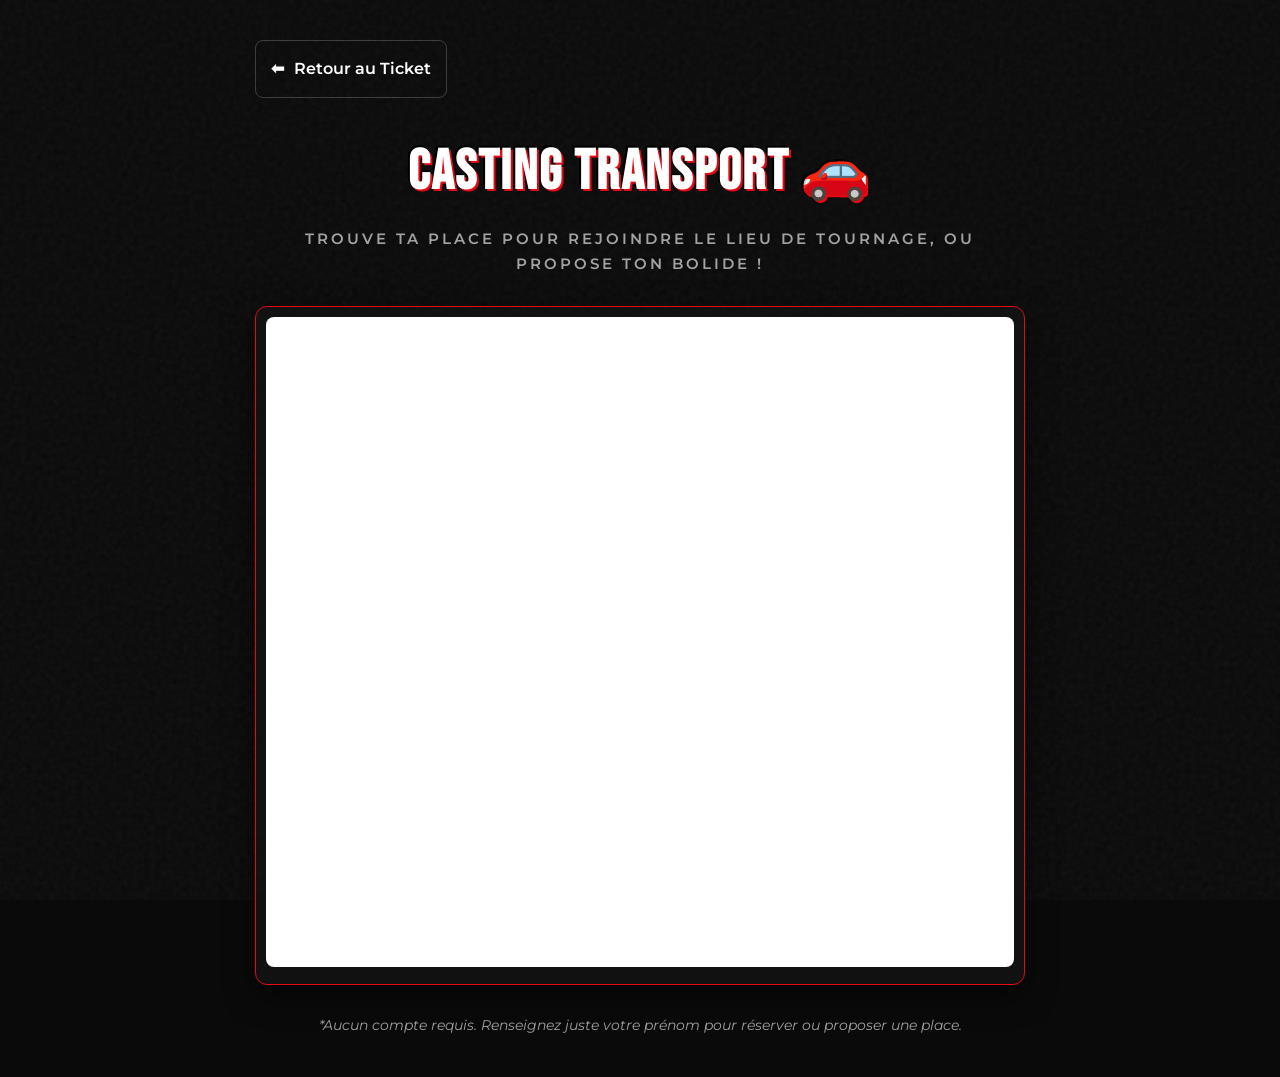
<file: covoiturages.html>
<!DOCTYPE html>
<html lang="fr">
<head>
    <meta charset="UTF-8">
    <meta name="viewport" content="width=device-width, initial-scale=1.0">
    <title>Covoiturage - Méric 24</title>
    <link rel="icon" href="data:image/svg+xml,<svg xmlns=%22http://www.w3.org/2000/svg%22 viewBox=%220 0 100 100%22><text y=%22.9em%22 font-size=%2290%22>🎬</text></svg>">
    <link rel="preconnect" href="https://fonts.googleapis.com">
    <link rel="preconnect" href="https://fonts.gstatic.com" crossorigin>
    <link href="https://fonts.googleapis.com/css2?family=Bebas+Neue&family=Montserrat:wght@300;400;600;700&display=swap" rel="stylesheet">
    <link rel="stylesheet" href="style.css">
</head>
<body style="overflow: auto;"> <div class="film-grain"></div>

    <div class="container fade-in-section is-visible">
        
        <a href="index.html" class="action-btn outline-btn" style="width: max-content; margin-bottom: 20px;">
            <span class="icon">⬅</span> Retour au Ticket
        </a>

        <header class="hero" style="padding-top: 10px; padding-bottom: 20px; border-bottom: none;">
            <h1 class="netflix-title" style="font-size: 3.5rem;">Casting Transport 🚗</h1>
            <p class="subtitle" style="color: var(--text-muted); font-size: 0.95rem;">Trouve ta place pour rejoindre le lieu de tournage, ou propose ton bolide !</p>
        </header>

        <div class="glass-panel" style="padding: 10px; border: 1px solid var(--net-red); margin-top: 10px;">
            
            <iframe 
                src="https://togetzer.com/covoiturage-evenement/svtzjm" 
                width="100%" 
                height="650px" 
                style="border:none; border-radius: 8px; background-color: #fff;"
                allowfullscreen="true">
            </iframe>
            
        </div>
        
        <p style="text-align: center; color: var(--text-muted); font-size: 0.85rem; font-style: italic; margin-top: 15px;">
            *Aucun compte requis. Renseignez juste votre prénom pour réserver ou proposer une place.
        </p>

    </div>

</body>
</html>
</file>
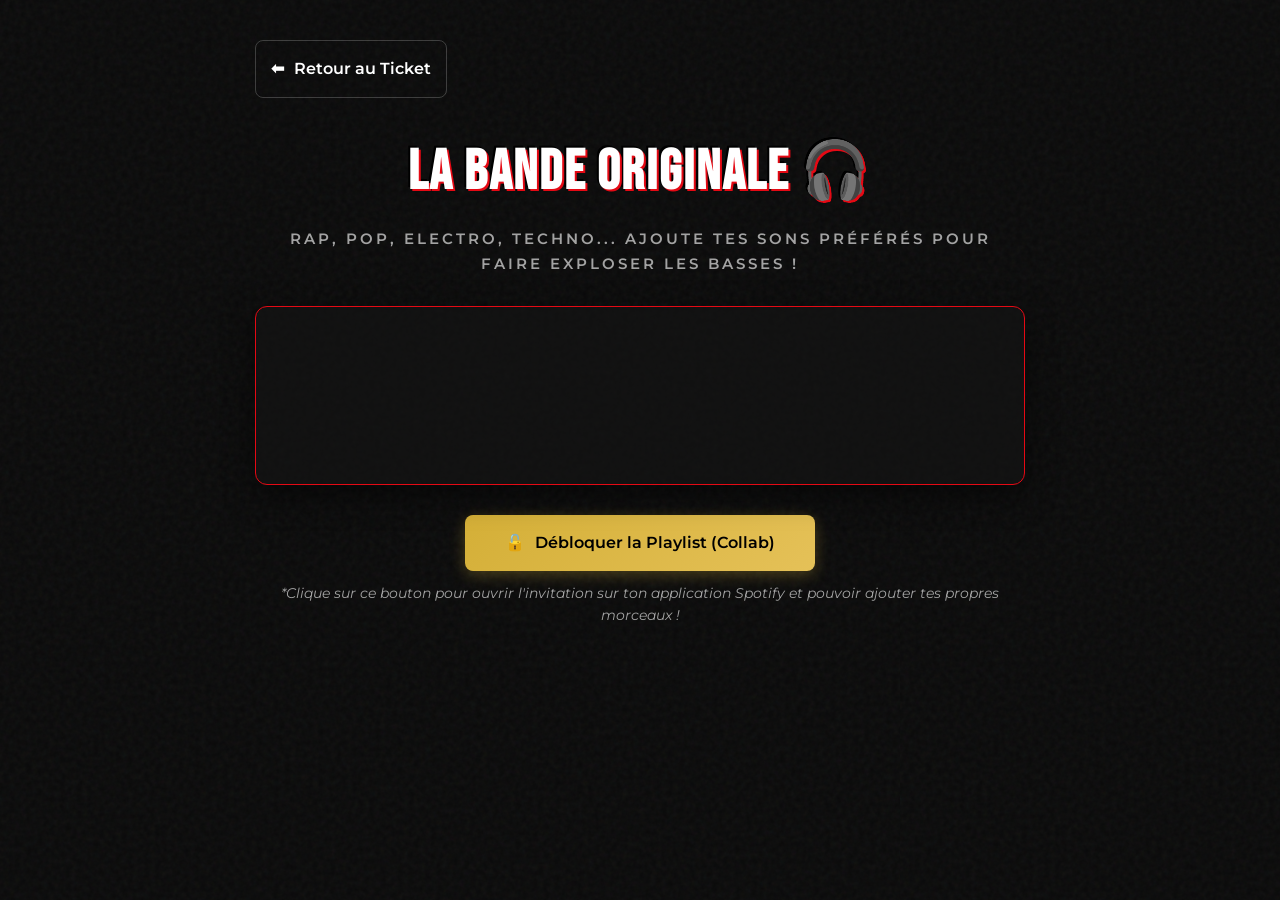
<file: musique.html>
<!DOCTYPE html>
<html lang="fr">
<head>
    <meta charset="UTF-8">
    <meta name="viewport" content="width=device-width, initial-scale=1.0">
    <title>La Bande Originale - Méric 24</title>
    <link rel="icon" href="data:image/svg+xml,<svg xmlns=%22http://www.w3.org/2000/svg%22 viewBox=%220 0 100 100%22><text y=%22.9em%22 font-size=%2290%22>🎬</text></svg>">
    <link rel="preconnect" href="https://fonts.googleapis.com">
    <link rel="preconnect" href="https://fonts.gstatic.com" crossorigin>
    <link href="https://fonts.googleapis.com/css2?family=Bebas+Neue&family=Montserrat:wght@300;400;600;700&display=swap" rel="stylesheet">
    <link rel="stylesheet" href="style.css">
</head>
<body style="overflow: auto;">

    <!-- Effet grain de film en arrière-plan -->
    <div class="film-grain"></div>

    <div class="container fade-in-section is-visible">
        
        <!-- Bouton retour vers le ticket -->
        <a href="index.html" class="action-btn outline-btn" style="width: max-content; margin-bottom: 20px;">
            <span class="icon">⬅</span> Retour au Ticket
        </a>

        <header class="hero" style="padding-top: 10px; padding-bottom: 20px; border-bottom: none;">
            <h1 class="netflix-title" style="font-size: 3.5rem;">La Bande Originale 🎧</h1>
            <p class="subtitle" style="color: var(--text-muted); font-size: 0.95rem;">Rap, Pop, Electro, Techno... Ajoute tes sons préférés pour faire exploser les basses !</p>
        </header>

        <!-- L'INTÉGRATION DE LA PLAYLIST SPOTIFY -->
        <div class="glass-panel" style="padding: 10px; border: 1px solid var(--net-red); margin-top: 10px;">
            
            <!-- REMPLACE LE LIEN "src" PAR LE LIEN D'INTÉGRATION DE TA PLAYLIST -->
            <iframe 
                style="border-radius:12px" 
                src="https://open.spotify.com/embed/playlist/1vE1lQG9iSV7ZB3grrsRGG?utm_source=generator&theme=0&si=a055e697350b4df9" 
                width="100%" 
                height="auto" 
                frameBorder="0" 
                allowfullscreen="" 
                allow="autoplay; clipboard-write; encrypted-media; fullscreen; picture-in-picture" 
                loading="lazy">
            </iframe>
            
        </div>
        
        <div style="text-align: center; margin-top: 25px;">
            
            <a href="https://open.spotify.com/playlist/1vE1lQG9iSV7ZB3grrsRGG?si=6f07e7dfee3146f3&pt=1998142d77eada9348aab76bd3a40c8e" target="_blank" class="action-btn gold-btn" style="max-width: 350px; margin: 0 auto;">
                <span class="icon">🔓</span> Débloquer la Playlist (Collab)
            </a>
            
            <p style="color: var(--text-muted); font-size: 0.85rem; font-style: italic; margin-top: 12px;">
                *Clique sur ce bouton pour ouvrir l'invitation sur ton application Spotify et pouvoir ajouter tes propres morceaux !
            </p>
            
        </div>

    </div>

</body>
</html>
</file>
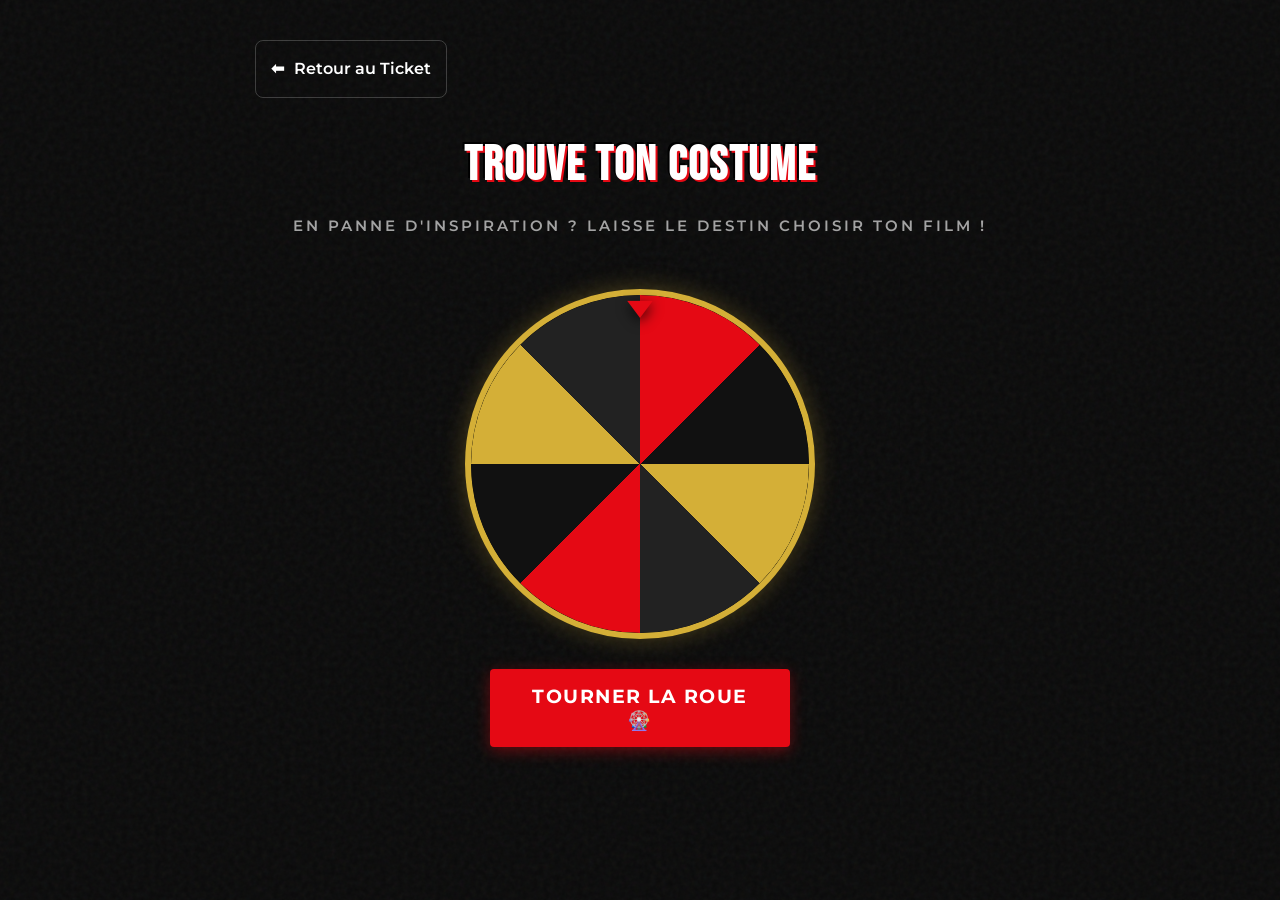
<file: roue.html>
<!DOCTYPE html>
<html lang="fr">
<head>
    <meta charset="UTF-8">
    <meta name="viewport" content="width=device-width, initial-scale=1.0">
    <title>La Roue des Idées - Méric 24</title>
    <link rel="icon" href="data:image/svg+xml,<svg xmlns=%22http://www.w3.org/2000/svg%22 viewBox=%220 0 100 100%22><text y=%22.9em%22 font-size=%2290%22>🎬</text></svg>">
    <link rel="preconnect" href="https://fonts.googleapis.com">
    <link rel="preconnect" href="https://fonts.gstatic.com" crossorigin>
    <link href="https://fonts.googleapis.com/css2?family=Bebas+Neue&family=Montserrat:wght@300;400;600;700&display=swap" rel="stylesheet">
    <link rel="stylesheet" href="style.css">
</head>
<body style="overflow: auto;"> <div class="film-grain"></div>
    
    <div class="container fade-in-section is-visible">
        
        <a href="index.html" class="action-btn outline-btn" style="width: max-content; margin-bottom: 20px;">
            <span class="icon">⬅</span> Retour au Ticket
        </a>

        <header class="hero" style="padding-top: 10px; padding-bottom: 20px; border-bottom: none;">
            <h1 class="netflix-title" style="font-size: 3rem;">Trouve ton Costume</h1>
            <p class="subtitle" style="color: var(--text-muted); font-size: 0.95rem;">En panne d'inspiration ? Laisse le destin choisir ton film !</p>
        </header>

        <div class="wheel-wrapper">
            <div class="pointer">▼</div>
            <div class="wheel" id="wheel">
                <div class="wheel-inner" id="wheel-inner"></div>
            </div>
        </div>

        <button id="spin-btn" class="netflix-btn" style="display: block; margin: 30px auto; width: 100%; max-width: 300px; font-size: 1.2rem;">
            TOURNER LA ROUE 🎡
        </button>
    </div>

    <div id="result-overlay" class="result-overlay">
        <div class="result-modal glass-panel">
            <h3 style="font-family: var(--font-title); font-size: 2rem; color: var(--gold); letter-spacing: 1px;">🎬 L'univers qu'il te faut :</h3>
            <p id="result-text" class="result-text-pop"></p>
            <p style="font-size: 0.85rem; color: var(--text-muted); margin-top: 20px; font-style: italic;">(Clique n'importe où pour relancer)</p>
        </div>
    </div>

    <script>
        const wheel = document.getElementById('wheel-inner');
        const spinBtn = document.getElementById('spin-btn');
        const overlay = document.getElementById('result-overlay');
        const resultText = document.getElementById('result-text');

        // LA GROSSE BASE DE DONNÉES DE FILMS 
        const moviesDatabase = [
            "Gatsby le Magnifique 🥂", "James Bond 007 🍸", "Le Parrain 🤌", "Titanic 🚢", "Grease 🧥", "Dirty Dancing 💃",
            "Le Seigneur des Anneaux 🧝‍♂️", "Pirates des Caraïbes 🏴‍☠️", "Harry Potter ⚡", "Indiana Jones 🤠", "Le Dernier des Mohicans 🪓", "Gladiator ⚔️", "Avatar 💙",
            "Star Wars 🌌", "Matrix 🕶️", "Mad Max 🏜️", "Le Cinquième Élément 🚕", "Men in Black 👽", "Terminator 🤖", "Jurassic Park 🦖", "Retour vers le futur 🛹",
            "Les Bronzés font du ski ⛷️", "OSS 117 🥖", "La Cité de la Peur 🎬", "Astérix & Obélix : Mission Cléopâtre 🏛️", "Les Tuche 🍟", "Les Visiteurs 🏰", "Le Dîner de Cons 🗼", "Very Bad Trip 🍻", "La Grande Vadrouille 🚲",
            "Pulp Fiction 🍔", "Fight Club 🧼", "Barbie 🎀", "Shrek 🧅", "Joker 🃏", "Spider-Man 🕸️", "Avengers 🦸‍♂️", "Kill Bill 🗡️", "Forrest Gump 🏃‍♂️", "Léon 🪴", "Le Fabuleux Destin d'Amélie Poulain 🥄"
        ];

        let currentRotation = 0;
        let isSpinning = false;

        // Fonction pour lancer la roue
        spinBtn.addEventListener('click', () => {
            if (isSpinning) return; 
            isSpinning = true;
            
            // Fait tourner la roue aléatoirement (entre 5 et 10 tours)
            const randomSpins = (Math.floor(Math.random() * 5) + 5) * 360; 
            const randomAngle = Math.floor(Math.random() * 360);
            currentRotation += randomSpins + randomAngle;
            wheel.style.transform = `rotate(${currentRotation}deg)`;

            // À la fin de l'animation de 4 secondes
            setTimeout(() => {
                // Pioche un film au hasard
                const randomIndex = Math.floor(Math.random() * moviesDatabase.length);
                resultText.textContent = moviesDatabase[randomIndex];
                
                // Afficher la Pop-up
                overlay.style.display = 'flex';
                // Un petit délai est nécessaire pour que la transition CSS s'active correctement
                setTimeout(() => {
                    overlay.classList.add('active');
                }, 10);
                
                isSpinning = false;
            }, 4000); 
        });

        // Fonction pour fermer la Pop-up au clic
        overlay.addEventListener('click', () => {
            overlay.classList.remove('active');
            // On attend la fin de l'animation de fermeture (0.4s) pour cacher l'élément
            setTimeout(() => {
                overlay.style.display = 'none';
            }, 400);
        });
    </script>
</body>
</html>
</file>
<file: style.css>
/* =========================================
   VARIABLES & FONTS
   ========================================= */
:root {
    --bg-dark: #0a0a0a;
    --bg-panel: rgba(20, 20, 20, 0.7);
    --net-red: #E50914;
    --net-red-hover: #C0392B;
    --gold: #D4AF37;
    --gold-light: #F3E5AB;
    --text-main: #E5E5E5;
    --text-muted: #A3A3A3;
    
    --font-title: 'Bebas Neue', cursive;
    --font-body: 'Montserrat', sans-serif;
}

* { box-sizing: border-box; margin: 0; padding: 0; }

body {
    background-color: var(--bg-dark);
    color: var(--text-main);
    font-family: var(--font-body);
    line-height: 1.6;
    overflow: hidden; 
    scroll-behavior: smooth;
}

::-webkit-scrollbar { width: 10px; }
::-webkit-scrollbar-track { background: var(--bg-dark); }
::-webkit-scrollbar-thumb { background: #333; border-radius: 5px; }
::-webkit-scrollbar-thumb:hover { background: var(--net-red); }

/* =========================================
   BACKGROUND NOISE / FILM GRAIN
   ========================================= */
.film-grain {
    position: fixed; top: 0; left: 0; right: 0; bottom: 0;
    pointer-events: none; z-index: -1;
    background-image: url("data:image/svg+xml,%3Csvg viewBox='0 0 200 200' xmlns='http://www.w3.org/2000/svg'%3E%3Cfilter id='noiseFilter'%3E%3CfeTurbulence type='fractalNoise' baseFrequency='0.8' numOctaves='3' stitchTiles='stitch'/%3E%3C/filter%3E%3Crect width='100%25' height='100%25' filter='url(%23noiseFilter)' opacity='0.05'/%3E%3C/svg%3E");
}

/* =========================================
   OVERLAY & CINEMA CURTAINS
   ========================================= */
.overlay {
    position: fixed; top: 0; left: 0; width: 100%; height: 100%;
    background-color: #000; z-index: 9999;
    display: flex; justify-content: center; align-items: center; overflow: hidden;
}

#start-screen { position: absolute; z-index: 10005; text-align: center; transition: opacity 0.5s ease; }
.glow-text {
    font-family: var(--font-title); font-size: 4rem; color: var(--net-red);
    letter-spacing: 4px; text-shadow: 0 0 20px rgba(229, 9, 20, 0.6), 0 0 40px rgba(229, 9, 20, 0.4); margin-bottom: 10px;
}
.start-subtitle { font-size: 1.2rem; font-weight: 300; letter-spacing: 1px; color: #fff; margin-bottom: 30px; }

.netflix-btn {
    font-family: var(--font-body); font-weight: 700; padding: 15px 35px; font-size: 1.1rem;
    background: var(--net-red); color: white; border: none; border-radius: 4px; cursor: pointer;
    box-shadow: 0 4px 15px rgba(229, 9, 20, 0.4); transition: all 0.3s ease; text-transform: uppercase; letter-spacing: 1.5px;
}
.netflix-btn:hover { background: var(--net-red-hover); transform: scale(1.05); box-shadow: 0 6px 20px rgba(229, 9, 20, 0.6); }

.overlay video { width: 100%; height: 100%; object-fit: cover; }

.curtain {
    position: absolute; top: 0; width: 50vw; height: 100%;
    background: linear-gradient(to right, #3a0000 0%, #5a0000 10%, #8a0000 20%, #5a0000 30%, #3a0000 40%, #5a0000 50%, #8a0000 60%, #5a0000 70%, #3a0000 80%, #5a0000 90%, #8a0000 100%);
    box-shadow: inset 0 0 50px rgba(0,0,0,0.9); z-index: 10002; transition: transform 1.2s cubic-bezier(0.645, 0.045, 0.355, 1);
}
.curtain-left { left: 0; transform: translateX(-100%); border-right: 2px solid rgba(0,0,0,0.5); }
.curtain-right { right: 0; transform: translateX(100%); border-left: 2px solid rgba(0,0,0,0.5); }

.skip-btn {
    position: absolute; bottom: 40px; right: 30px; background: rgba(20, 20, 20, 0.8);
    color: white; border: 1px solid rgba(255,255,255,0.2); padding: 12px 25px; border-radius: 30px;
    font-family: var(--font-body); font-weight: 600; cursor: pointer; backdrop-filter: blur(10px); transition: 0.3s; z-index: 10000;
}
.skip-btn:hover { background: rgba(255,255,255,0.1); border-color: white; }

/* =========================================
   CONTENU PRINCIPAL & GLASSMORPHISM
   ========================================= */
.container {
    max-width: 850px; margin: 0 auto; padding: 20px;
    opacity: 0; transform: scale(0.98); transition: opacity 1.2s ease, transform 1.2s ease;
}

.hero { text-align: center; padding: 50px 10px 30px; }
.netflix-title { font-family: var(--font-title); font-size: 4.5rem; color: #fff; letter-spacing: 2px; text-shadow: 2px 2px 0px var(--net-red), -2px -2px 0px #000; }
.hero .subtitle { font-size: 1.1rem; color: var(--gold); text-transform: uppercase; letter-spacing: 3px; margin-top: 10px; font-weight: 600; }

.glass-panel {
    background: var(--bg-panel); backdrop-filter: blur(15px); -webkit-backdrop-filter: blur(15px);
    border: 1px solid rgba(255, 255, 255, 0.05); border-radius: 12px; padding: 30px; margin-bottom: 30px; box-shadow: 0 10px 30px rgba(0,0,0,0.5);
}
.section-title { font-family: var(--font-title); font-size: 2.2rem; color: #fff; margin-bottom: 20px; border-left: 5px solid var(--net-red); padding-left: 15px; letter-spacing: 1px; }

/* =========================================
   LE GOLDEN TICKET 3D FLIP (NOUVEAU)
   ========================================= */
.ticket-wrapper { margin: 40px auto; display: flex; flex-direction: column; align-items: center; perspective: 1000px; }

.ticket {
    width: 100%; max-width: 500px; cursor: pointer;
    /* Pour l'animation de survol de base */
    transition: transform 0.3s ease;
}
.ticket:hover { transform: translateY(-5px); }

/* Conteneur 3D avec CSS Grid pour gérer la hauteur identique des deux faces */
.ticket-inner-3d {
    position: relative;
    width: 100%;
    display: grid;
    transform-style: preserve-3d;
    transition: transform 0.8s cubic-bezier(0.175, 0.885, 0.32, 1.275); /* Animation rebondissante (pirouette) */
}

/* La classe ajoutée via JavaScript au clic */
.ticket.is-flipped .ticket-inner-3d { transform: rotateY(180deg); }

/* Style commun aux deux faces */
.ticket-face {
    grid-area: 1 / 1; /* Superpose parfaitement les deux faces */
    width: 100%;
    backface-visibility: hidden;
    -webkit-backface-visibility: hidden; /* Pour Safari */
    border-radius: 15px;
    padding: 10px;
    box-shadow: 0 15px 35px rgba(0,0,0,0.6), inset 0 0 10px rgba(255,255,255,0.5);
}

/* RECTO */
.ticket-front {
    background: linear-gradient(135deg, #FFDF73 0%, #D4AF37 50%, #FFDF73 100%);
}

/* VERSO */
.ticket-back {
    /* Fond beaucoup plus jaune pour contraster */
    background: linear-gradient(135deg, #FFEA9F 0%, #F5D742 50%, #FFEA9F 100%);
    transform: rotateY(180deg);
}

/* Perforations en haut et en bas (Mobile First) */
.ticket-face::before, .ticket-face::after {
    content: ''; 
    position: absolute; 
    left: 0; 
    right: 0; 
    height: 15px;
    width: 100%;
    background-image: radial-gradient(circle at center, var(--bg-dark) 5px, transparent 6px);
    /* On inverse la taille pour que les trous s'alignent horizontalement */
    background-size: 20px 100%; 
}
.ticket-face::before { top: -7px; }
.ticket-face::after { bottom: -7px; }

/* Contenu intérieur du ticket */
.ticket-inner {
    background: #111; border: 2px dashed rgba(212, 175, 55, 0.5); border-radius: 8px; padding: 20px; color: var(--gold-light);
    height: 100%; display: flex; flex-direction: column; justify-content: center;
}
.ticket-header { font-family: var(--font-title); font-size: 2.5rem; text-align: center; border-bottom: 1px solid rgba(212, 175, 55, 0.3); padding-bottom: 10px; margin-bottom: 15px; letter-spacing: 3px; }
.ticket-header .star { color: var(--net-red); font-size: 1.5rem; vertical-align: middle; }

/* Contenu Recto */
.info-row { display: flex; justify-content: space-between; margin-bottom: 10px; font-family: 'Courier New', Courier, monospace; font-size: 1.1rem; }
.info-row .label { color: var(--text-muted); }
.info-row .highlight { color: var(--gold); font-weight: bold; text-transform: uppercase; }

.barcode {
    height: 35px; width: 80%; margin: 20px auto 0;
    background: repeating-linear-gradient(to right, var(--gold-light) 0, var(--gold-light) 2px, transparent 2px, transparent 5px, var(--gold-light) 5px, var(--gold-light) 6px, transparent 6px, transparent 10px, var(--gold-light) 10px, var(--gold-light) 14px, transparent 14px, transparent 15px);
    opacity: 0.7;
}

/* Contenu Verso */
.ticket-back-content {
    display: flex; flex-direction: column; gap: 15px; text-align: center;
}
.back-item .emoji { font-size: 2.5rem; display: block; margin-bottom: 5px; }
.back-item p { color: var(--text-main); font-size: 0.95rem; line-height: 1.4; }
.back-item strong { color: #fff; }
.highlight-yellow { color: #F5D742; }

/* Texte d'aide (Indication de clic) */
.ticket-hint {
    color: var(--text-muted);
    font-size: 0.95rem;
    margin-top: 20px;
    font-style: italic;
    animation: bounce 2s infinite;
}
@keyframes bounce {
    0%, 100% { transform: translateY(0); }
    50% { transform: translateY(-5px); color: var(--gold); }
}

/* =========================================
   BOUTONS D'ACTION (FLEX & HOVERS)
   ========================================= */
.action-buttons { display: flex; flex-direction: column; gap: 15px; margin-bottom: 30px; }
.action-btn { text-decoration: none; padding: 15px; border-radius: 8px; font-weight: 600; text-align: center; transition: 0.3s ease; display: flex; align-items: center; justify-content: center; gap: 10px; }
.outline-btn { background: transparent; color: #fff; border: 1px solid rgba(255,255,255,0.2); }
.outline-btn:hover { background: rgba(255,255,255,0.1); border-color: #fff; transform: translateY(-3px); }
.gold-btn { background: linear-gradient(135deg, #D4AF37, #E5C158); color: #000; border: none; box-shadow: 0 4px 15px rgba(212, 175, 55, 0.3); }
.gold-btn:hover { background: linear-gradient(135deg, #E5C158, #D4AF37); transform: translateY(-3px) scale(1.02); }

/* =========================================
   TIMELINE (PITCH)
   ========================================= */
.timeline { border-left: 2px solid var(--net-red); margin-left: 10px; padding-left: 20px; }
.timeline-item { position: relative; margin-bottom: 20px; }
.timeline-item::before { content: ''; position: absolute; left: -27px; top: 5px; width: 12px; height: 12px; border-radius: 50%; background: var(--net-red); box-shadow: 0 0 10px var(--net-red); }
.timeline-item.end::before { background: var(--gold); box-shadow: 0 0 10px var(--gold); }
.timeline-item .time { display: block; font-family: var(--font-title); font-size: 1.3rem; color: var(--gold); letter-spacing: 1px;}
.timeline-item .desc { color: var(--text-main); font-size: 0.95rem; }

/* =========================================
   MOT DU RÉALISATEUR & HIGHLIGHTS
   ========================================= */
.director-note { border-top: 4px solid var(--net-red); background: linear-gradient(to bottom, rgba(229, 9, 20, 0.1), transparent); }
.director-title { font-family: var(--font-title); color: var(--net-red); font-size: 1.8rem; margin-bottom: 10px; }
.quote { font-style: italic; color: #ccc; font-size: 1.05rem; }
.highlight-box { margin-top: 15px; padding: 15px; background: rgba(212, 175, 55, 0.1); border-left: 3px solid var(--gold); border-radius: 0 4px 4px 0; }

/* =========================================
   CARTE FILTRÉE DARK MODE
   ========================================= */
.map-container { border-radius: 10px; overflow: hidden; border: 1px solid rgba(255,255,255,0.1); margin-top: 15px;}
.map-container iframe { filter: invert(90%) hue-rotate(180deg) brightness(85%) contrast(85%); }

/* =========================================
   FORMULAIRE MODERNE
   ========================================= */
.modern-form .form-group { position: relative; margin-bottom: 25px; }
.modern-form input, .modern-form select { width: 100%; padding: 15px 15px 10px; background: rgba(0,0,0,0.5); border: 1px solid rgba(255,255,255,0.2); border-radius: 6px; color: #fff; font-family: var(--font-body); font-size: 1rem; transition: 0.3s ease; outline: none; }
.modern-form label { position: absolute; top: 15px; left: 15px; color: var(--text-muted); transition: 0.3s ease; pointer-events: none; font-size: 1rem; }
.modern-form input:focus ~ label, .modern-form input:not(:placeholder-shown) ~ label { top: -10px; left: 10px; font-size: 0.8rem; color: var(--net-red); background: var(--bg-dark); padding: 0 5px; }
.static-label { position: relative; top: 0 !important; left: 0 !important; display: block; margin-bottom: 10px; font-size: 0.9rem !important; color: #fff !important; background: transparent !important;}
.focus-border { position: absolute; bottom: 0; left: 50%; width: 0; height: 2px; background: var(--net-red); transition: 0.4s; }
.modern-form input:focus ~ .focus-border { width: 100%; left: 0; }
.submit-btn { width: 100%; margin-top: 10px; padding: 18px; font-size: 1.2rem; }

/* =========================================
   ANIMATIONS AU SCROLL PRO
   ========================================= */
.fade-in-section { opacity: 0; transform: translateY(40px) scale(0.98); transition: opacity 0.8s cubic-bezier(0.25, 1, 0.5, 1), transform 0.8s cubic-bezier(0.25, 1, 0.5, 1); will-change: opacity, transform; }
.fade-in-section.is-visible { opacity: 1; transform: translateY(0) scale(1); }

/* =========================================
   MEDIA QUERIES (DESKTOP)
   ========================================= */
@media (min-width: 768px) {
    .container { padding: 40px; }
    .netflix-title { font-size: 6rem; }
    .action-buttons { flex-direction: row; }
    .action-btn { flex: 1; }
    .glass-panel { padding: 40px; }
    .ticket-inner { padding: 30px; }
}

/* =========================================
   LA ROUE DES IDÉES MOBILE FIRST (ROUE.HTML)
   ========================================= */

.wheel-wrapper {
    position: relative;
    /* Dimensions Mobile First : 80% de la largeur de l'écran */
    width: 80vw;
    height: 80vw;
    /* Limite maximale pour les ordinateurs / tablettes */
    max-width: 350px;
    max-height: 350px;
    margin: 30px auto;
    display: flex;
    justify-content: center;
    align-items: center;
}

/* Le pointeur en haut de la roue */
.pointer {
    position: absolute;
    top: -15px;
    z-index: 10;
    font-size: 2.5rem;
    color: var(--net-red);
    text-shadow: 0 4px 10px rgba(0,0,0,0.8);
    transform: scaleX(1.5);
}

/* Bordure et contenant de la roue */
.wheel {
    position: relative;
    width: 100%;
    height: 100%;
    border-radius: 50%;
    border: 6px solid var(--gold);
    box-shadow: 0 0 25px rgba(212, 175, 55, 0.3), inset 0 0 20px rgba(0,0,0,0.8);
    overflow: hidden;
}

/* L'intérieur qui tourne (sans texte) */
.wheel-inner {
    position: absolute;
    width: 100%;
    height: 100%;
    border-radius: 50%;
    /* Couleurs de la Direction Artistique (Rouge, Noir, Or, Gris Foncé) */
    background: conic-gradient(
        var(--net-red) 0deg 45deg,
        #111 45deg 90deg,
        var(--gold) 90deg 135deg,
        #222 135deg 180deg,
        var(--net-red) 180deg 225deg,
        #111 225deg 270deg,
        var(--gold) 270deg 315deg,
        #222 315deg 360deg
    );
    /* Le fameux "cubic-bezier" qui simule le freinage physique de la roue */
    transition: transform 4s cubic-bezier(0.175, 0.885, 0.32, 1.275); 
    transform-origin: center;
}

/* =========================================
   POP-UP PLEIN ÉCRAN RÉSULTAT (MODAL)
   ========================================= */

.result-overlay {
    position: fixed;
    top: 0; 
    left: 0; 
    width: 100%; 
    height: 100%;
    /* Fond noir assombri */
    background: rgba(0, 0, 0, 0.85); 
    /* Effet flou sur la roue en arrière-plan (Style iOS/Netflix) */
    backdrop-filter: blur(8px); 
    -webkit-backdrop-filter: blur(8px);
    z-index: 10000;
    
    display: none; /* Flex quand activé par JS */
    justify-content: center;
    align-items: center;
    cursor: pointer; /* Curseur main pour indiquer qu'on peut cliquer pour fermer */
    
    opacity: 0;
    transition: opacity 0.4s ease;
}

/* Classe ajoutée par JS pour lancer l'animation */
.result-overlay.active {
    opacity: 1;
}

.result-modal {
    text-align: center;
    padding: 40px 20px;
    width: 90%;
    max-width: 450px;
    /* On utilise l'effet de panneau de verre (glass-panel) déjà existant, 
       mais on y ajoute une belle bordure dorée pour le pop-up */
    border: 2px solid var(--gold);
    box-shadow: 0 0 40px rgba(212, 175, 55, 0.3);
    
    /* Animation d'apparition avec effet de rebond */
    transform: scale(0.5) translateY(50px);
    transition: transform 0.6s cubic-bezier(0.175, 0.885, 0.32, 1.275);
}

.result-overlay.active .result-modal {
    transform: scale(1) translateY(0);
}

.result-text-pop {
    font-size: 2.2rem;
    font-weight: bold;
    margin: 20px 0;
    color: #fff;
    line-height: 1.2;
    text-shadow: 0 0 15px rgba(255, 255, 255, 0.4);
}
</file>
